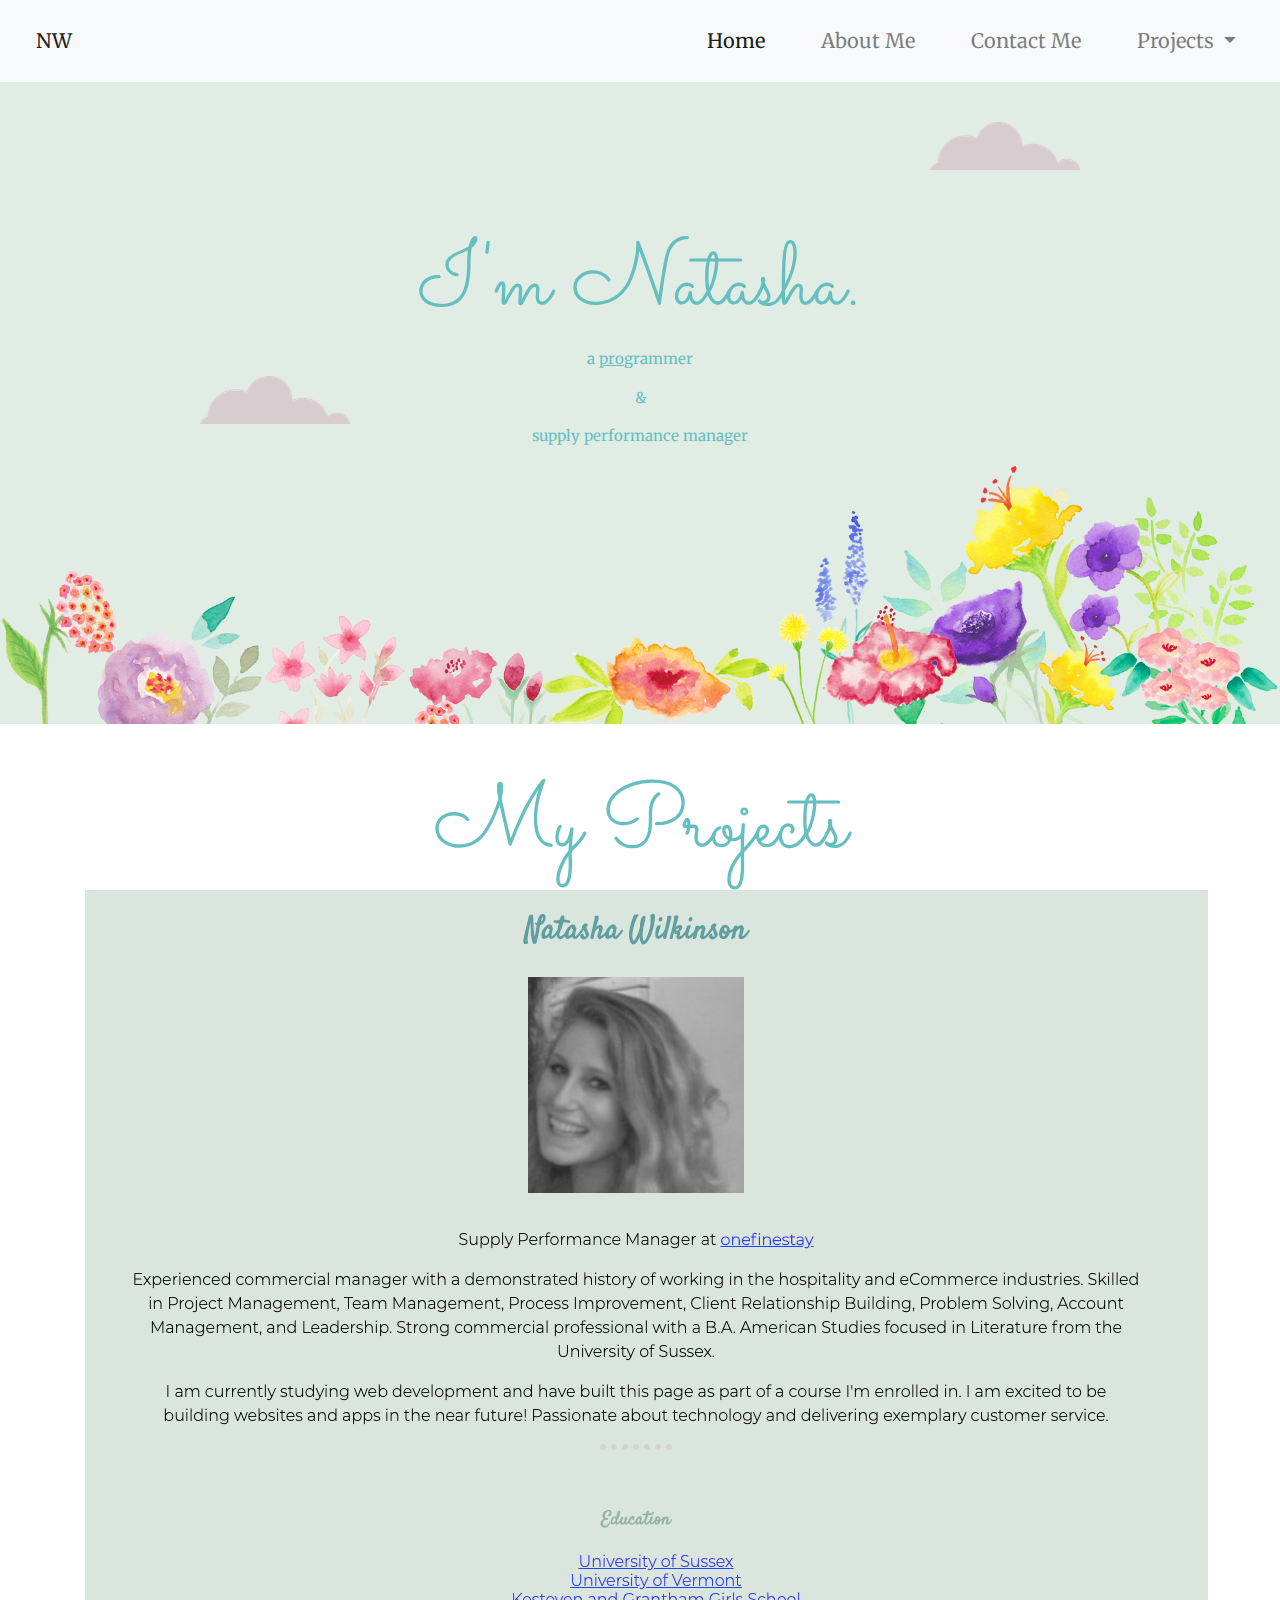
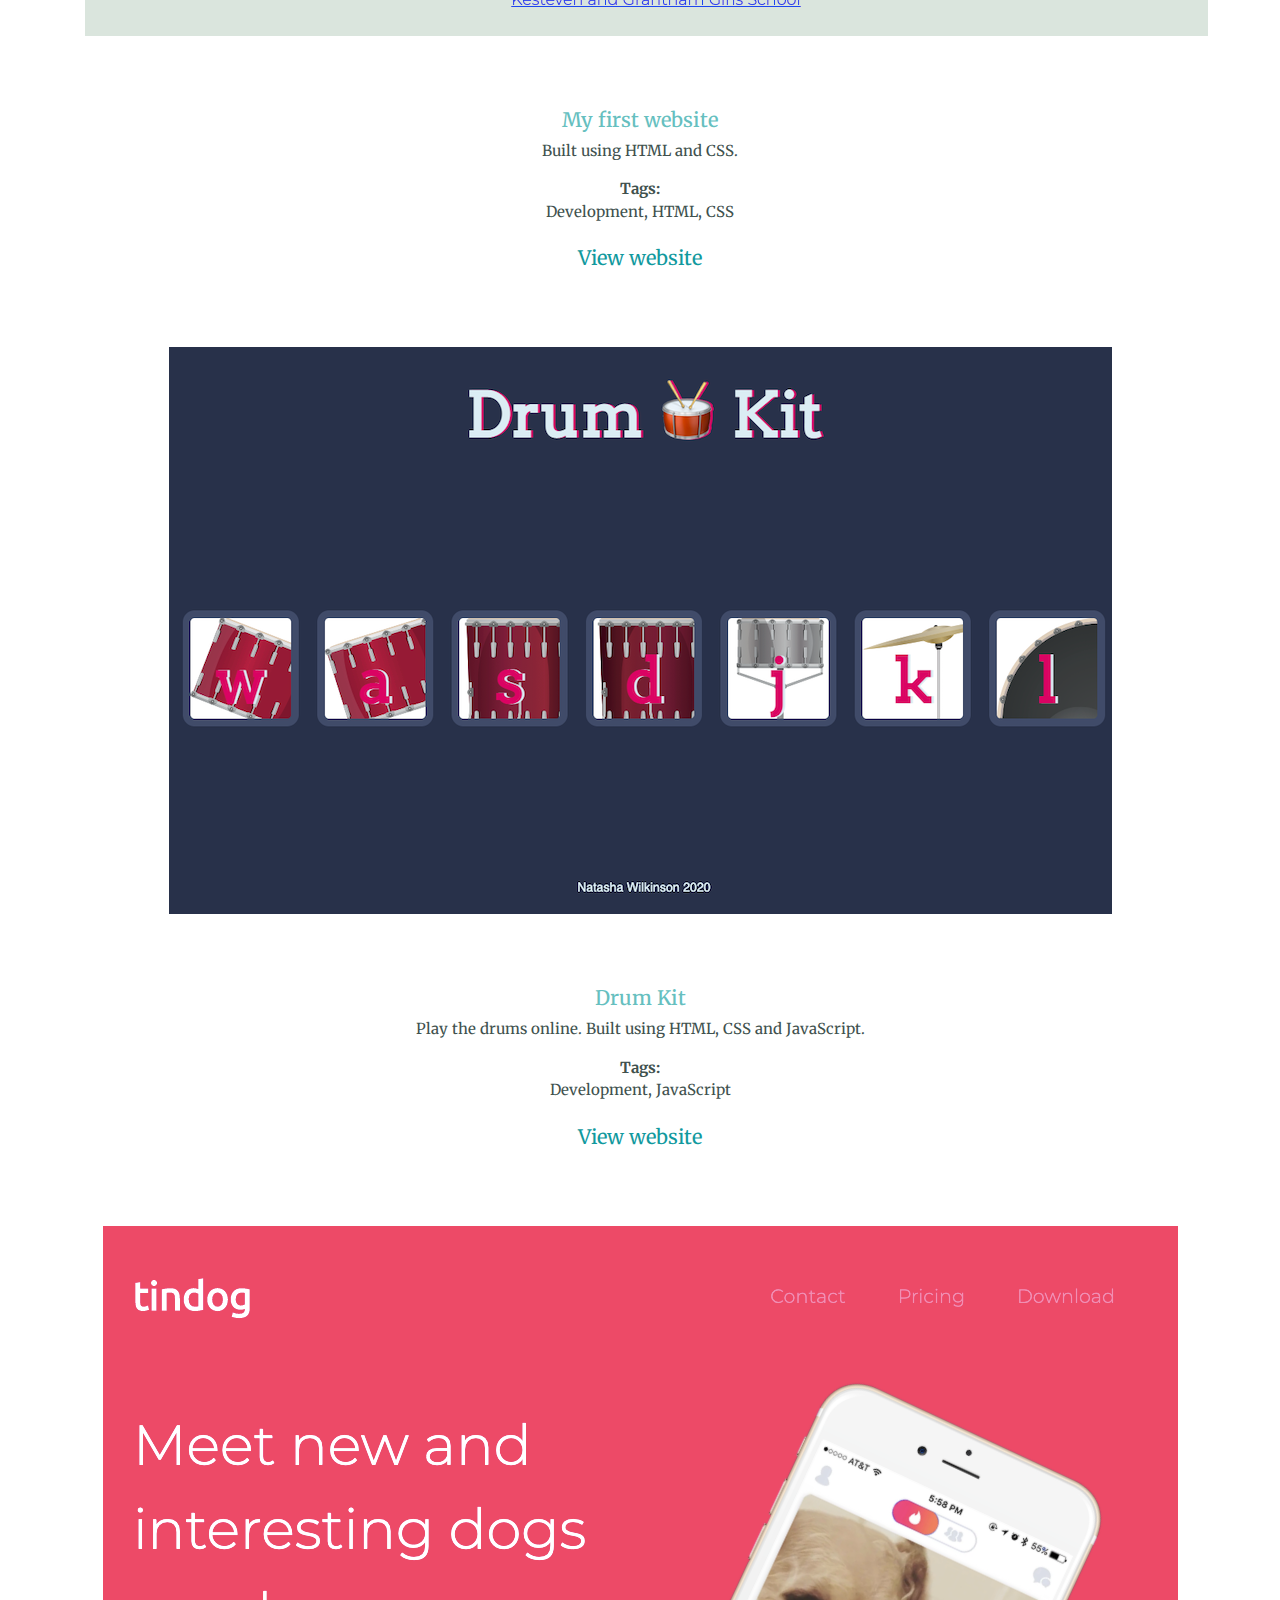
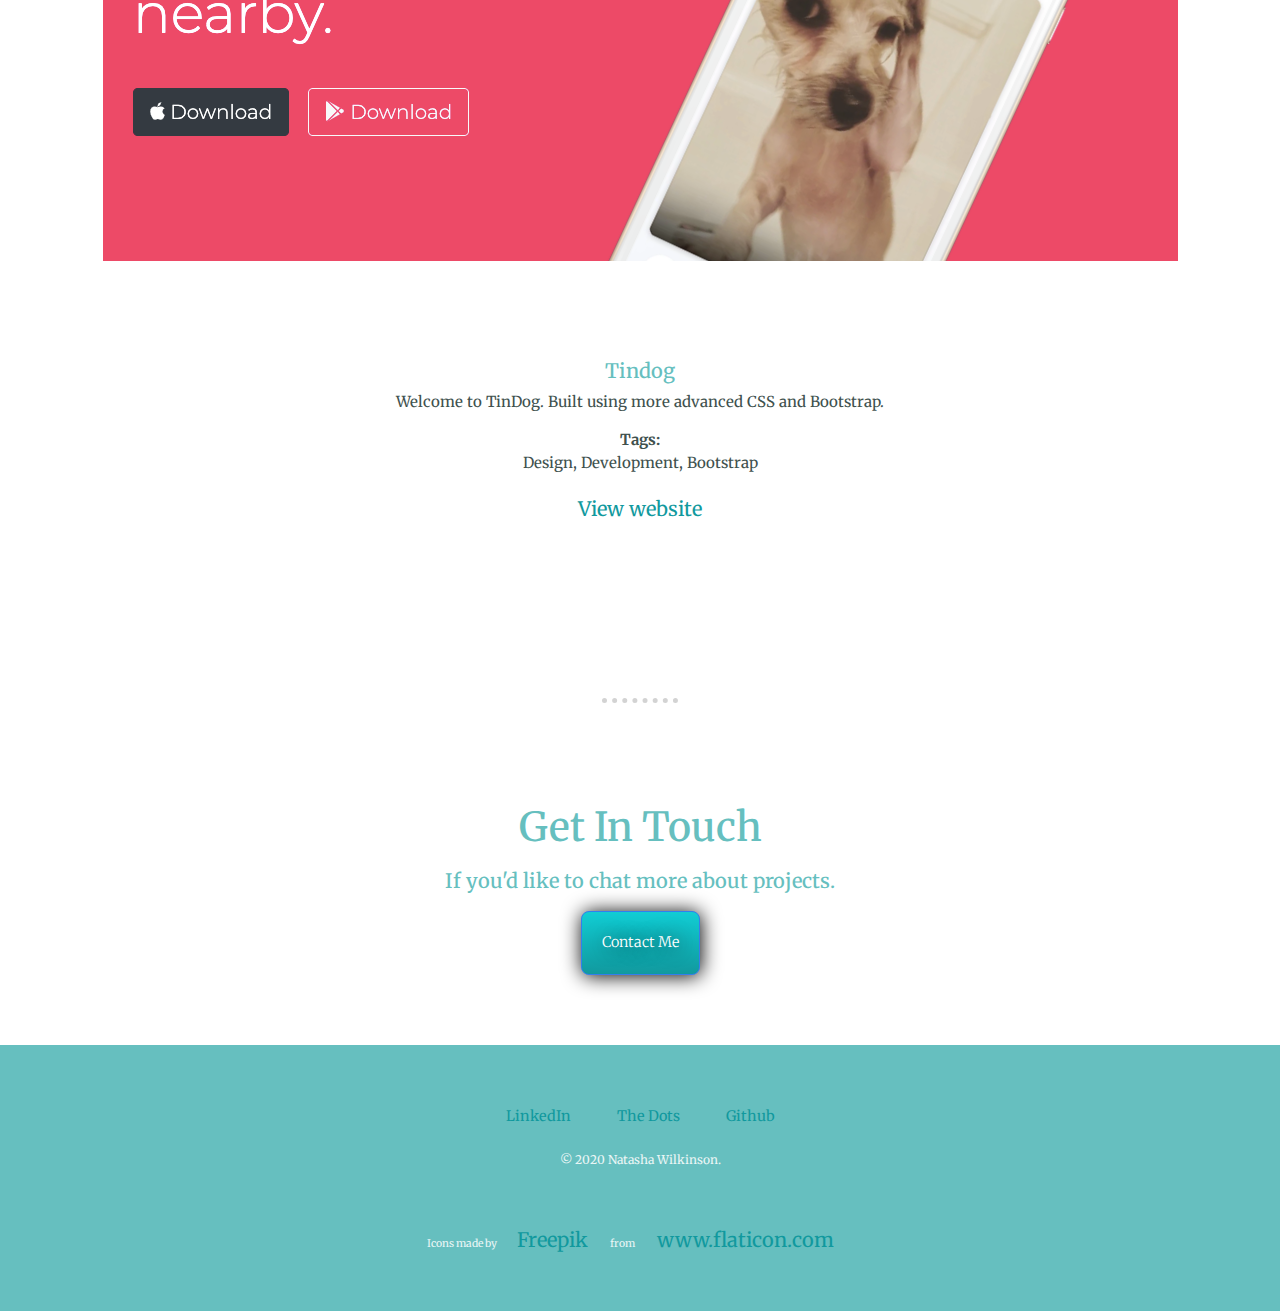
<file: index.html>
<!DOCTYPE html>
<!--[if lt IE 7]>      <html class="no-js lt-ie9 lt-ie8 lt-ie7"> <![endif]-->
<!--[if IE 7]>         <html class="no-js lt-ie9 lt-ie8"> <![endif]-->
<!--[if IE 8]>         <html class="no-js lt-ie9"> <![endif]-->
<!--[if gt IE 8]>      <html class="no-js"> <!--<![endif]-->
<html>
    <head>
        <meta charset="utf-8">
        <meta http-equiv="X-UA-Compatible" content="IE=edge">
        <title>Natasha Wilkinson</title>
        <meta name="description" content="">
        <meta name="viewport" content="width=device-width, initial-scale=1, shrink-to-fit=no">
        <link rel="stylesheet" href="https://stackpath.bootstrapcdn.com/bootstrap/4.3.1/css/bootstrap.min.css" integrity="sha384-ggOyR0iXCbMQv3Xipma34MD+dH/1fQ784/j6cY/iJTQUOhcWr7x9JvoRxT2MZw1T" crossorigin="anonymous">

        <link rel="stylesheet" href="css/styles.css">
        <link rel="icon" href="favicon.ico">
        <link href="https://fonts.googleapis.com/css2?family=Merriweather:wght@300;700&family=Montserrat:wght@300;600&family=Sacramento&display=swap" rel="stylesheet">

    </head>
    <body>
          <!-- Navbar -->

        <nav class="navbar navbar-expand-lg navbar-light bg-light navi">
            <a class="navbar-brand" href="#">NW</a>
            <button class="navbar-toggler" type="button" data-toggle="collapse" data-target="#navbarSupportedContent" aria-controls="navbarSupportedContent" aria-expanded="false" aria-label="Toggle navigation">
              <span class="navbar-toggler-icon"></span>
            </button>
          
            <div class="collapse navbar-collapse" id="navbarSupportedContent">
              <ul class="navbar-nav ml-auto">
                <li class="nav-item active">
                  <a class="nav-link" href="https://nlwilkinson.github.io/site/">Home<span class="sr-only">(current)</span></a>
                </li>
                <li class="nav-item">
                  <a class="nav-link" href="https://nlwilkinson.github.io/css-site/">About Me</a>
                </li>
                <li class="nav-item">
                    <a class="nav-link" href="#">Contact Me</a>
                  </li>
                <li class="nav-item dropdown">
                  <a class="nav-link dropdown-toggle" href="#" id="navbarDropdown" role="button" data-toggle="dropdown" aria-haspopup="true" aria-expanded="false">
                    Projects
                  </a>
                  <div class="dropdown-menu" aria-labelledby="navbarDropdown">
                    <a class="dropdown-item" href="https://nlwilkinson.github.io/css-site/">CSS Site</a>
                    <a class="dropdown-item" href="https://nlwilkinson.github.io/drumkit/">Drum Kit Website</a>
                    <a class="dropdown-item" href="https://nlwilkinson.github.io/tindog/">Tindog Website</a>
                    <!-- <div class="dropdown-divider"></div> -->
                    
                  </div>
                </li>
                
              </ul>
              
              </form>
            </div>
          </nav>

    <!-- Top Section -->

        <div class="top-container">

            <img class="top-cloud" src="images/cloud.png" alt="cloud-img">

            <h1>I'm Natasha.</h1>
            <p class="prog">a <span class="pro">pro</span>grammer</p>
            <p class="prog">&</p>
            <p class="prog"> supply performance manager</p>

            <img class="bottom-cloud" src="images/cloud.png" alt="cloud-img">
            <img class="flower-border" src="images/bottom-border.png" alt="border">
            
            <!-- <img src="images/mountain.png" alt="mountain-img"> -->

        </div>

<!-- Projects section -->

    
            
              <div class="container">
                <h1>My Projects</h1>
                <div class="row">
                  <div class="col-sm">
                    <img src="images/css-page-img.png" alt="website"/>
                    <figcaption>
                      <br>
                      <br>
                      <h3>My first website</h3>
                      <p>Built using HTML and CSS.</p>
                      <p><strong>Tags:</strong> <br />Development, HTML, CSS</p>
                      <a href="https://nlwilkinson.github.io/css-site/" target="_blank">View website</a>
                      <br><br><br>
                  </div>
                  <div class="col-sm">
                    <div class="col-sm">
                      <img src="images/drumkit.png" alt="drums"/>
                    <figcaption>
                      <br><br>
                      <h3>Drum Kit</h3>
                      <p>Play the drums online. Built using HTML, CSS and JavaScript.</p>
                      <p><strong>Tags:</strong> <br />Development, JavaScript</p>
                      <a href="https://nlwilkinson.github.io/drumkit/" target="_blank">View website</a>
                      <br><br><br>
                    </div>
                  </div>
                  <div class="col-sm">
                    <img src="images/tindog-img.png" alt="Tindog"/>
                  <figcaption>
                    <h3>Tindog</h3>
                    <p>Welcome to TinDog. Built using more advanced CSS and Bootstrap.</p>
                    <p><strong>Tags:</strong> <br />Design, Development, Bootstrap</p>
                    <a href="https://nlwilkinson.github.io/tindog/" target="_blank">View website</a>
                    <br><br><br>
                  </div>
                  
                </div>
              </div>

  <hr>

    <!-- Get in touch CTA section -->
 
  <div class="contact-me">
    <h2>Get In Touch</h2>
    <h3>If you'd like to chat more about projects.</h3>
    
    <a class="BUTTON_VSG" href="mailto:natasha.wilkinson@outlook.com">Contact Me</a>
  </div>
</div>

    <!-- Footer section -->
    
<div class="bottom-container">
  <a class="footer-link" href="https://www.linkedin.com/in/natasha-wilkinson-19ab3448/">LinkedIn</a>
  <a class="footer-link" href="https://the-dots.com/users/natasha-wilkinson-460091">The Dots</a>
  <a class="footer-link" href="https://github.com/nlwilkinson">Github</a>
  <p class="copyright">© 2020 Natasha Wilkinson.</p>
  <p class="icon-ref">Icons made by<a href="https://www.flaticon.com/authors/freepik" title="Freepik">Freepik</a> from <a href="https://www.flaticon.com/" title="Flaticon"> www.flaticon.com</a>  </p>

</div>


    
<script src="https://code.jquery.com/jquery-3.3.1.slim.min.js" integrity="sha384-q8i/X+965DzO0rT7abK41JStQIAqVgRVzpbzo5smXKp4YfRvH+8abtTE1Pi6jizo" crossorigin="anonymous"></script>
<script src="https://cdnjs.cloudflare.com/ajax/libs/popper.js/1.14.7/umd/popper.min.js" integrity="sha384-UO2eT0CpHqdSJQ6hJty5KVphtPhzWj9WO1clHTMGa3JDZwrnQq4sF86dIHNDz0W1" crossorigin="anonymous"></script>
<script src="https://stackpath.bootstrapcdn.com/bootstrap/4.3.1/js/bootstrap.min.js" integrity="sha384-JjSmVgyd0p3pXB1rRibZUAYoIIy6OrQ6VrjIEaFf/nJGzIxFDsf4x0xIM+B07jRM" crossorigin="anonymous"></script>
    </body>
</html>
</file>
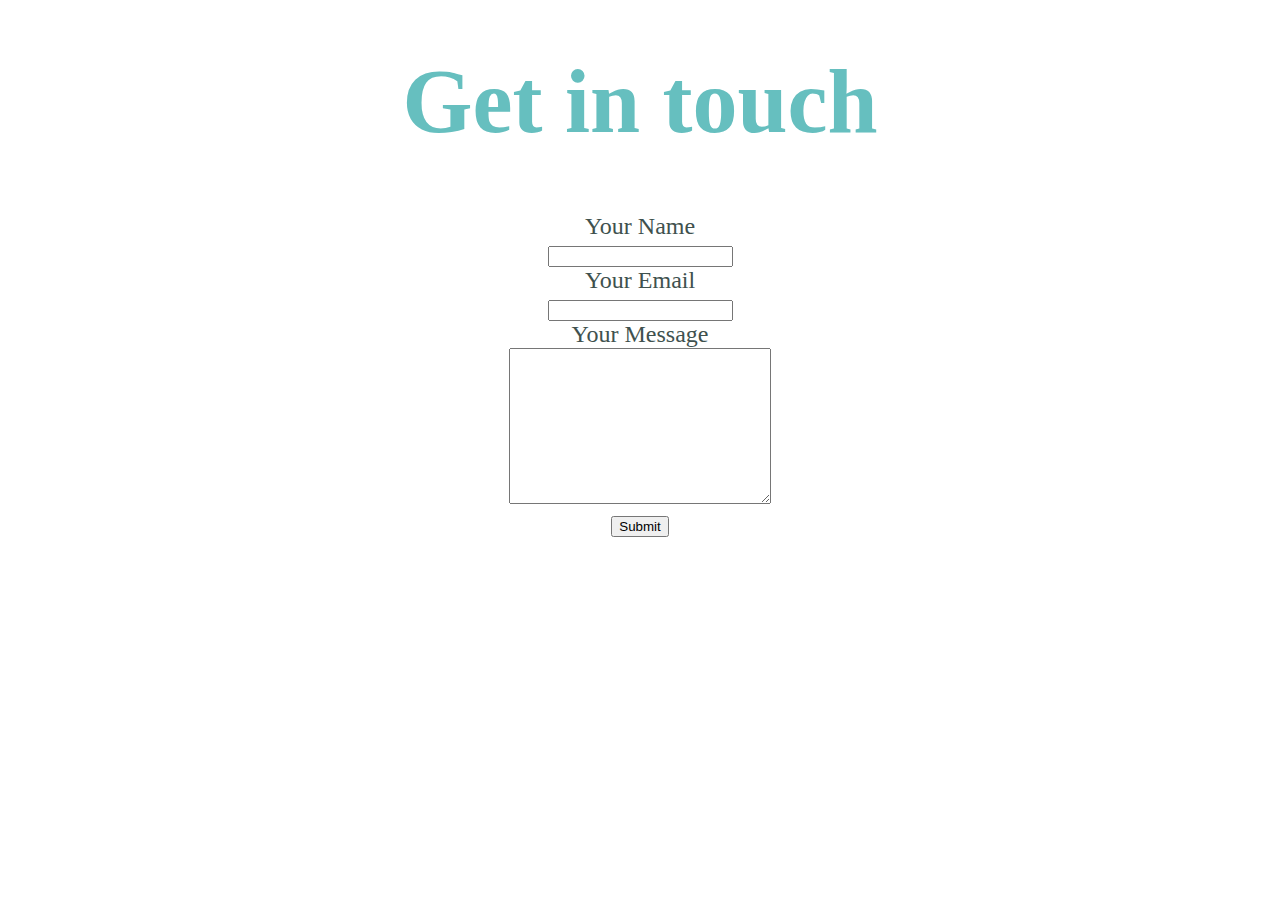
<file: contactme.html>
<!DOCTYPE html>
<!--[if lt IE 7]>      <html class="no-js lt-ie9 lt-ie8 lt-ie7"> <![endif]-->
<!--[if IE 7]>         <html class="no-js lt-ie9 lt-ie8"> <![endif]-->
<!--[if IE 8]>         <html class="no-js lt-ie9"> <![endif]-->
<!--[if gt IE 8]>      <html class="no-js"> <!--<![endif]-->
<html>
    <head>
        <meta charset="utf-8">
        <meta http-equiv="X-UA-Compatible" content="IE=edge">
        <title>Contact Me</title>
        <meta name="description" content="">
        <meta name="viewport" content="width=device-width, initial-scale=1">
        <link rel="stylesheet" href="css/styles.css">
    </head>
    <body>
      <h1>Get in touch</h1>

    <form class="" action="mailto:natasha.wilkinson@outlook.com" method="post" enctype="text/plain">
            <label for="">Your Name</label><br>
            <input type="text" name="yourName" value=""><br>
            <label for="">Your Email</label><br>
            <input type="email" name="yourEmail" value=""><br>
            <label for="">Your Message</label><br>
            <textarea name="yourMessage" id="" cols="30" rows="10"></textarea><br>
            <input type="submit" name="" value="Submit">

    </form>
        
        <script src="" async defer></script>
    </body>
</html>
</file>
<file: css/styles.css>
body {
    margin: 0;
    text-align: center;
    font-family: 'Merriweather', serif;
    font-size: 150%;
    color: #40514E;
}

h1 {
    margin-top: 50px;
    font-family: 'Sacramento', cursive;
    font-size: 5.625rem;
    color: #66BFBF;
   
}

h2 {
    font-family: 'Merriweather', serif;
    font-size: 2.5rem;
    color: #66BFBF;
    padding-bottom: 10px;
}

h3 {
    font-family: 'Merriweather', serif;
    color: #66BFBF;
    font-size: 20px;
}

hr {
    border-top: 5px dotted lightgrey;
    border-bottom: 0;
    border-left: 0;
    width: 6%;
    margin: 100px auto;
}

p {
    line-height: 1.5;
    font-size: 15px;
}

a {
    color: #11999e;
    font-family: 'Merriweather', serif;
    margin: 10px 20px;
    text-decoration: none;
    font-size: 20px;
}

a:hover {
    color: #EAF6F6;
}

.navi {
    font-size: 0.9rem;
}

/* .container {
    margin: 100px 0 100px 0;
} */


.top-container {
    background-color: #e0ece4;
    position: relative;
    padding-top: 100px;
}

.projects {
    margin: 100px 0 100px 0;
    overflow: hidden;
    position: hidden;
  
}


/* Top intro section */

.pro {
    text-decoration: underline;
}

.intro {
    width: 30%;
    margin: 100px auto 100px auto;
}

.prog {
    color: #66BFBF;
}

/* Projects grid section */

.projects {
    font-family: 'Merriweather', serif;
    padding-top: 40px;
    padding-bottom: 40px;
    text-align: center;
}

.projects img {
    border-radius: 30px;
    padding: 30px;
  }
  
  .projects img:hover {
    border: solid black;
  }

  
  /* .flexbox-container {
    display: flex;
    justify-content: space-around;
    align-items: center;
    flex-wrap: nowrap;
  }
  
  .flex-item {
    padding: 30px;
    
  }
  
  .flex-item p {
    text-align: left;
    width: 300px;
    height: 96px;
  } */

  .projects p.hover {
    border: solid #66BFBF;
  }


/* Contact section */

.contact-me {
    width: 40%;
    margin: 40px auto 60px;
}



.BUTTON_VSG {
    background: #11CDD4;
    background-image: -webkit-linear-gradient(top, #11CDD4, #11999E);
    background-image: -moz-linear-gradient(top, #11CDD4, #11999E);
    background-image: -ms-linear-gradient(top, #11CDD4, #11999E);
    background-image: -o-linear-gradient(top, #11CDD4, #11999E);
    background-image: -webkit-gradient(to bottom, #11CDD4, #11999E);
    -webkit-border-radius: 8px;
    -moz-border-radius: 8px;
    border-radius: 8px;
    color: #FFFFFF;
    font-family: 'Merriweather', serif;
    font-size: 0.9rem;
    font-weight: 100;
    padding: 20px;
    -webkit-box-shadow: 1px 1px 20px 0 #000000;
    -moz-box-shadow: 1px 1px 20px 0 #000000;
    box-shadow: 1px 1px 20px 0 #000000;
    text-shadow: 1px 1px 20px #000000;
    border: solid #337FED 1px;
    text-decoration: none;
    display: inline-block;
    cursor: pointer;
    text-align: center;
 }
 
 .BUTTON_VSG:hover {
    border: solid #337FED 1px;
    background: #30E3CB;
    background-image: -webkit-linear-gradient(top, #30E3CB, #2BC4AD);
    background-image: -moz-linear-gradient(top, #30E3CB, #2BC4AD);
    background-image: -ms-linear-gradient(top, #30E3CB, #2BC4AD);
    background-image: -o-linear-gradient(top, #30E3CB, #2BC4AD);
    background-image: -webkit-gradient(to bottom, #30E3CB, #2BC4AD);
    -webkit-border-radius: 20px;
    -moz-border-radius: 20px;
    border-radius: 20px;
    text-decoration: none;
 }


/* Footer section  */

.bottom-container {
    background-color: #66BFBF;
    padding: 50px 0 20px;
}

.copyright {
    color: #eaf6f6;
    font-size: 0.75rem;
    padding: 20px 0;
}

.icon-ref {
    color: #eaf6f6;
    font-size: 0.65rem;
    padding: 20px 0;
}


.footer-link {
    color: #11999E;
    font-size: 0.9rem;
   
}

/* images */

.top-cloud {
    position: absolute;
    right: 200px;
    top: 40px;
}

.bottom-cloud {
    position: absolute;
    left: 200px;
    bottom: 300px;

}

/* .projects img { */
    /* border-radius: 5px;
    padding: 50px;
    margin: 50px; */
    /* display: flex; */
    /* height: 400px;
    width: 400px; */
    /* justify-content: center;
  flex-wrap: wrap;
} */

.projects img:hover {
    border: solid #66BFBF;

  }


.flower-border {
    width: 100%;
}
</file>
